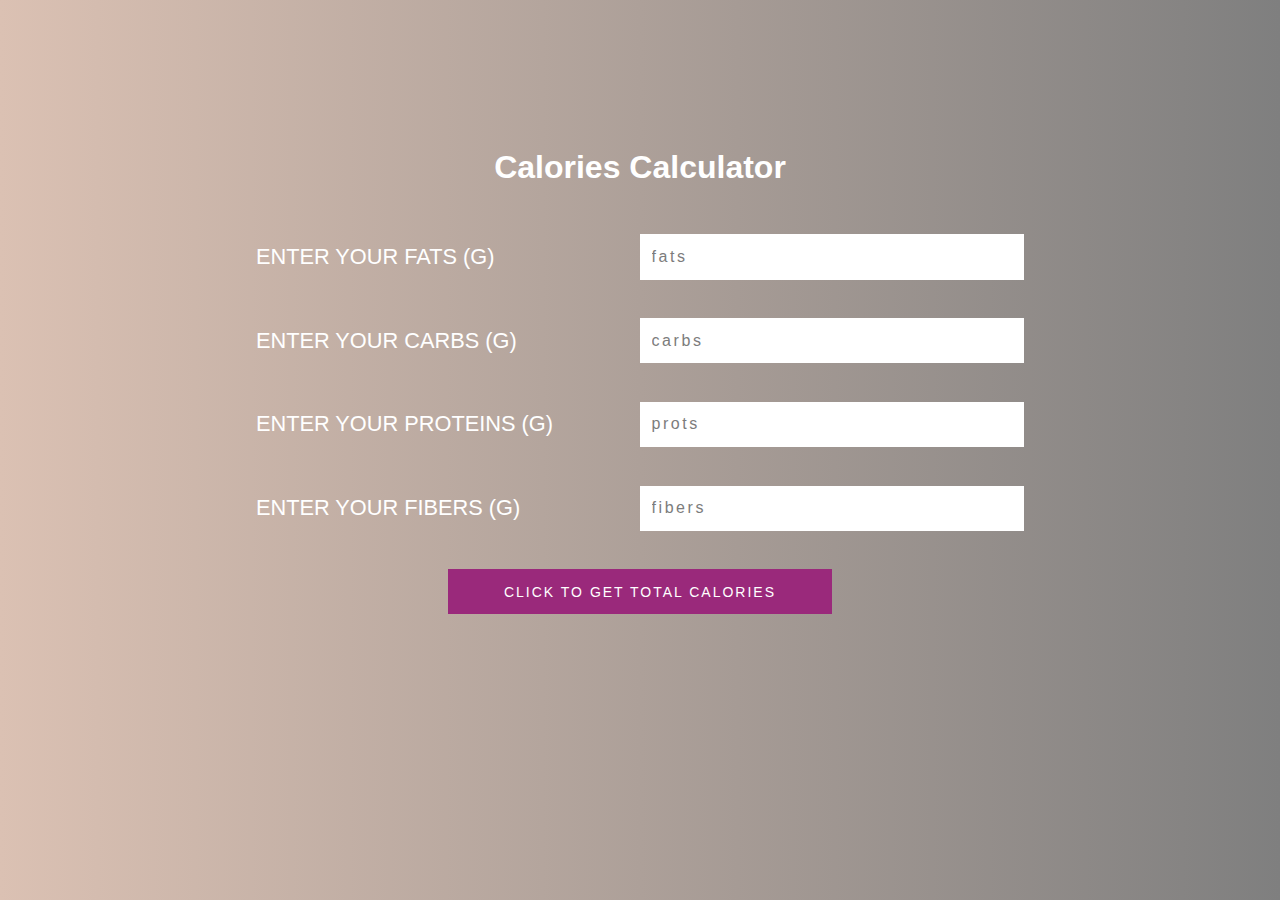
<file: index.html>
<!DOCTYPE html>
<html lang="en">
  <head>
    <meta charset="UTF-8">
    <meta name="viewport" content="width=device-width, initial-scale=1.0">
    <meta http-equiv="X-UA-Compatible" content="ie=edge">
    <title>Calories Calculator</title>
    <link rel="stylesheet" href="style.css">
  </head>
  <body>
    <h1>Calories Calculator</h1>
      <form id="calculatorForm">
        <div class="field pixel">
            <label for="fats">Enter Your Fats (g)</label>
            <input id="fats" name="fats"  type="number" min="0" class="m-pixel" placeholder="fats"/>
          </div>
          <div class="field pixel">
            <label for="carbs">Enter Your Carbs (g)</label>
            <input id="carbs" name="carbs"  type="number" min="0" class="m-pixel" placeholder="carbs"/>
          </div>
          <div class="field pixel">
            <label for="prots">Enter Your Proteins (g)</label>
            <input id="prots" name="prots"  type="number" min="0" class="m-pixel" placeholder="prots"/>
          </div>
          <div class="field pixel">
            <label for="fibers">Enter Your Fibers (g)</label>
            <input id="fibers" name="fibers"  type="number" min="0" class="m-pixel" placeholder="fibers"/>
          </div>
          <div class="button">
            <input id="submitButton" type="submit" value="Click to get total calories">
          </div>
          <div>
            <p id="result">
            </p>
        </div>
      </form>
    <script src="index.js"></script>
  </body>
</html>
</file>
<file: style.css>
h1 {
  text-align: center;
  margin-bottom: 48px;
}
body {
  margin: 0 auto;
  padding: 10% 0;
  font-style: normal;
  font-family: "news-gothic-std", sans-serif;
  font-weight: 400;
  color: #fff;
  max-width: 80%;
  /* Fallback (could use .jpg/.png alternatively) */
  background-color: #DBC1B3;
  /* SVG fallback for IE 9 (could be data URI, or could use filter) */
  background-image: url(fallback-gradient.svg);
  /* Safari 4, Chrome 1-9, iOS 3.2-4.3, Android 2.1-3.0 */
  background-image: -webkit-gradient(linear, left top, right top, from(#DBC1B3 ), to(#7f7f7f));
  /* Safari 5.1, iOS 5.0-6.1, Chrome 10-25, Android 4.0-4.3 */
  background-image: -webkit-linear-gradient(left, #DBC1B3 , #7f7f7f);
  /* Firefox 3.6 - 15 */
  background-image: -moz-linear-gradient(left, #DBC1B3 , #7f7f7f);
  /* Opera 11.1 - 12 */
  background-image: -o-linear-gradient(left, #DBC1B3 , #7f7f7f);
  /* Opera 15+, Chrome 25+, IE 10+, Firefox 16+, Safari 6.1+, iOS 7+, Android 4.4+ */
  background-image: linear-gradient(to right, #DBC1B3 , #7f7f7f);
}
.field {
  font-size: 0;
  margin-bottom: 3vw;
}
.field label {
  width: 50%;
  display: inline-block;
  vertical-align: middle;
  text-align: left;
  text-transform: uppercase;
  font-size: 3vw;
  padding-bottom: 0px;
}
input, select {
  -webkit-appearance: none;
  -moz-appearance: none;
  border: 0px solid #3f424c;
  width: 50%;
  margin-bottom: 0;
  height: 7vw;
  float: none;
  clear: both;
  -moz-box-sizing: border-box;
  -webkit-box-sizing: border-box;
  box-sizing: border-box;
  display: inline-block;
  vertical-align: middle;
  letter-spacing: 0.6vw;
  line-height: normal;
  border-radius: 0px;
  background: #FFF;
  color: #7c7c7c;
  font-size: 2vw;
  font-family: "news-gothic-std", sans-serif;
  text-indent: 0;
  text-transform: lowercase;
  padding: 0 2.6vw 0 2.6vw;
  outline: none;
}
input::-webkit-input-placeholder {
  color: #7c7c7c;
}

input:-moz-placeholder {/* Firefox 18- */
  color: #7c7c7c;
  opacity: 1;
}

input::-moz-placeholder {/* Firefox 19+ */
  color: #7c7c7c;
  opacity: 1;
}

input:-ms-input-placeholder {
  color: #7c7c7c;
}
input:-webkit-autofill, input:-webkit-autofill:focus {
  -webkit-box-shadow: 0px 0px 0px 10px #FFF inset;
  background: #FFF !important;
  -webkit-text-fill-color: #7c7c7c;
}
#result {
  margin-top: 48px;
  text-align: center;
  font-size: 48px;
}
div.button{
  text-align: center;
}
div.button input{
  background: #9a297b;
    color: #ffffff;
    text-transform: uppercase;
    letter-spacing: 2px;
    padding: 13px 31px;
    display: inline-block;
    text-decoration: none;
    font-size: 14px;
}
div.button a:hover{
  background: #7f7f7f;
}
div.output{
  display: none;
}
div.output label{
  background: none #42476a;
  width: 100%;
  display: block;
  margin: 20px 0;
  text-align: center;
  text-transform: uppercase;
  font-size: 3vw;
  font-size: 3vw;
    padding: 20px 0;
}
@media only screen and (min-width: 768px) {

  body {
    max-width: 60%;
  }

  .field label {
    font-size: 1.7vw;
  }

  input, select {
    font-size: 1.25vw;
    height: 3.54vw;
    padding-left: 0.9vw;
    padding-right: 0.9vw;
    letter-spacing: 0.2vw;
  }
}
</file>
